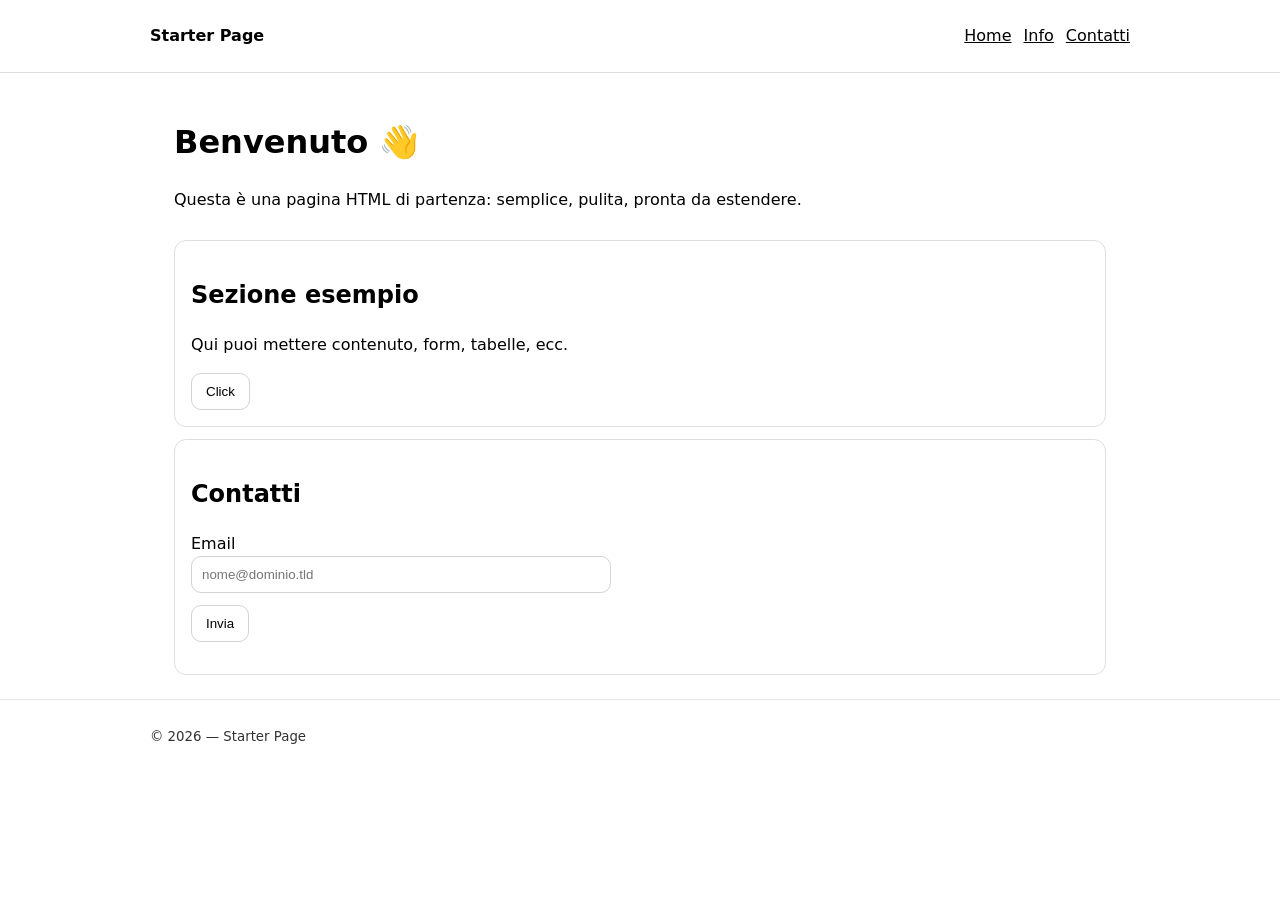
<file: prova.html>
<!doctype html>
<html lang="it">
<head>
  <meta charset="utf-8" />
  <meta name="viewport" content="width=device-width, initial-scale=1" />

  <title>Starter Page</title>
  <meta name="description" content="Pagina HTML di partenza." />

  <!-- Open Graph (per condivisioni) -->
  <meta property="og:title" content="Starter Page" />
  <meta property="og:description" content="Pagina HTML di partenza." />
  <meta property="og:type" content="website" />

  <!-- Favicon (metti il tuo file) -->
  <link rel="icon" href="favicon.ico" />

  <style>
    :root {
      color-scheme: light dark;
      --max: 980px;
    }
    * { box-sizing: border-box; }
    body {
      margin: 0;
      font-family: system-ui, -apple-system, Segoe UI, Roboto, Arial, sans-serif;
      line-height: 1.5;
    }
    header, main, footer { padding: 24px; }
    .container { max-width: var(--max); margin: 0 auto; }
    header { border-bottom: 1px solid rgba(127,127,127,.25); }
    footer { border-top: 1px solid rgba(127,127,127,.25); opacity: .8; }
    .card {
      padding: 16px;
      border: 1px solid rgba(127,127,127,.25);
      border-radius: 12px;
    }
    button {
      padding: 10px 14px;
      border-radius: 10px;
      border: 1px solid rgba(127,127,127,.35);
      background: transparent;
      cursor: pointer;
    }
    button:hover { filter: brightness(0.95); }
    .row { display: flex; gap: 12px; flex-wrap: wrap; align-items: center; }
    .spacer { height: 12px; }
    a { color: inherit; }
  </style>
</head>

<body>
  <header>
    <div class="container row" role="banner">
      <strong>Starter Page</strong>
      <nav aria-label="Navigazione principale" style="margin-left:auto" class="row">
        <a href="#home">Home</a>
        <a href="#about">Info</a>
        <a href="#contact">Contatti</a>
      </nav>
    </div>
  </header>

  <main class="container" id="home" role="main">
    <h1>Benvenuto 👋</h1>
    <p>Questa è una pagina HTML di partenza: semplice, pulita, pronta da estendere.</p>

    <div class="spacer"></div>

    <section class="card" id="about" aria-labelledby="about-title">
      <h2 id="about-title">Sezione esempio</h2>
      <p>Qui puoi mettere contenuto, form, tabelle, ecc.</p>

      <div class="row">
        <button id="btnHello" type="button">Click</button>
        <span id="msg" aria-live="polite"></span>
      </div>
    </section>

    <div class="spacer"></div>

    <section class="card" id="contact" aria-labelledby="contact-title">
      <h2 id="contact-title">Contatti</h2>
      <form id="contactForm">
        <label>
          Email
          <input name="email" type="email" required placeholder="nome@dominio.tld"
                 style="display:block;width:min(420px,100%);padding:10px;border-radius:10px;border:1px solid rgba(127,127,127,.35);background:transparent;">
        </label>
        <div class="spacer"></div>
        <button type="submit">Invia</button>
      </form>
      <p id="formStatus" aria-live="polite"></p>
    </section>
  </main>

  <footer>
    <div class="container">
      <small>© <span id="year"></span> — Starter Page</small>
    </div>
  </footer>

  <script>
    // anno automatico
    document.getElementById("year").textContent = new Date().getFullYear();

    // demo click
    document.getElementById("btnHello").addEventListener("click", () => {
      document.getElementById("msg").textContent = "Ciao! ✅";
    });

    // demo submit (non invia davvero)
    document.getElementById("contactForm").addEventListener("submit", (e) => {
      e.preventDefault();
      const email = new FormData(e.target).get("email");
      document.getElementById("formStatus").textContent = `Ok, ricevuto: ${email}`;
      e.target.reset();
    });
  </script>
</body>
</html>
</file>
